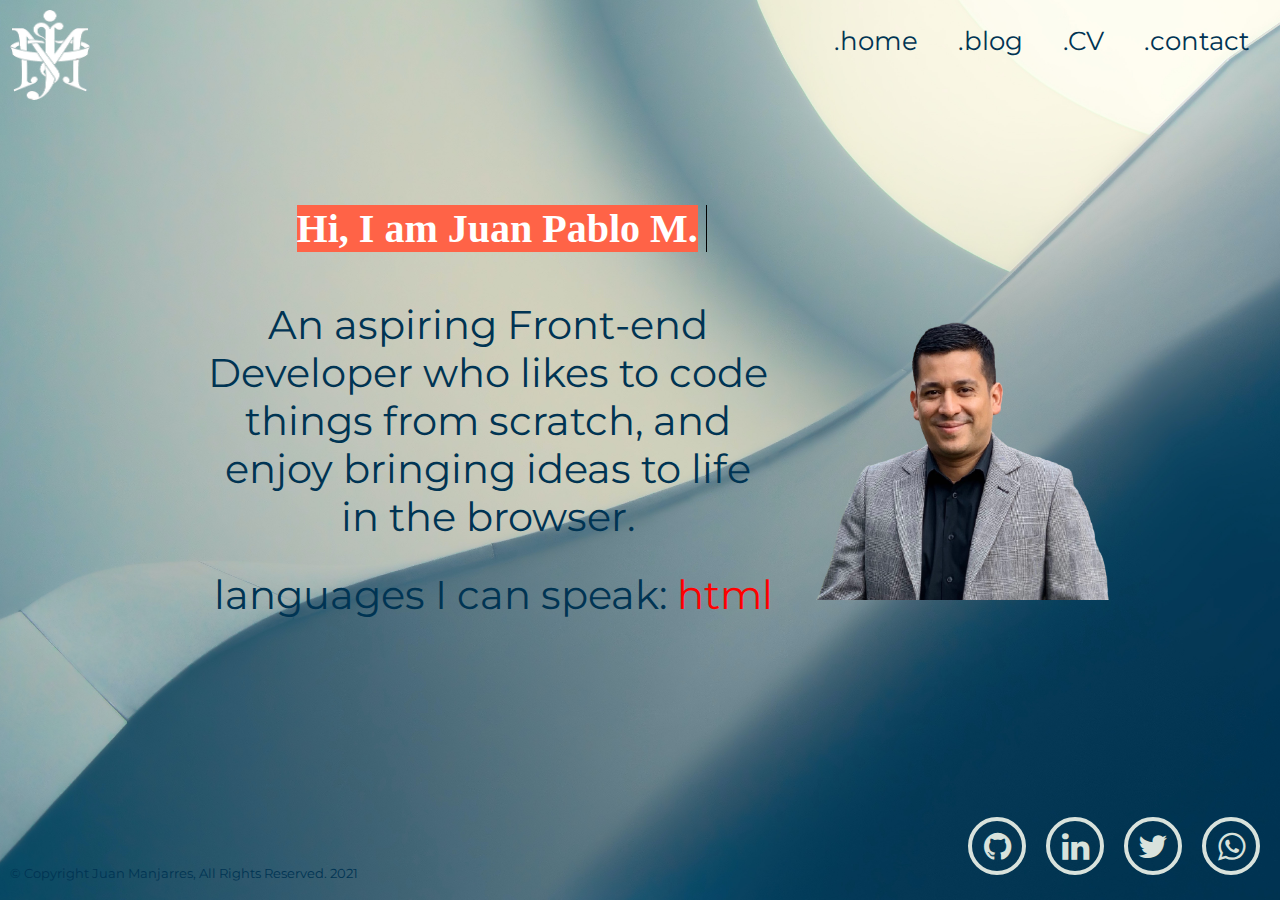
<file: index.html>
<!DOCTYPE html>
<html lang="en">

<head>
    <meta name="viewport" content="width=device-width initial-scale=1.0">
    <title>Juan M. Portfolio</title>
    <link rel="stylesheet" href="/src/styles.css" />
    <link rel="stylesheet" href="/src/social.css" />
    <link rel="stylesheet" href="/src/menu.css" />
    <link rel="stylesheet" href="/src/cv.css" />
    <link rel="stylesheet" href="//maxcdn.bootstrapcdn.com/font-awesome/4.3.0/css/font-awesome.min.css">
    <link href='https://fonts.googleapis.com/css?family=Lato:100,300,400,700,900' rel='stylesheet' type='text/css'>
    <link rel="icon" type="image/png" href="/docs/JM2.png">
</head>

<body>

    <header>
        <div>
            <img class="logo" src="/docs/JM2.png" alt="logo">
        </div>
        <div>
            <nav class="menu">
                <ul>
                    <li><a class="ex1" href="/index.html">.home</a></li>
                    <li><a class="ex1" href="/src/blog.html">.blog</a></li>
                    <li><a class="ex1" href="/src/cv.html">.CV</a></li>
                    <li><a class="ex1" href="/src/contact.html">.contact</a></li>
                </ul>
            </nav>
        </div>
    </header>
    <main>

        <div class="container">

            <div class="name">
                <h1>Hi, I am Juan Pablo M. <span>&#160;</span></h1>
            </div>

            <div id="text">
                <p class="commonP"><img src="/docs/JPM.png" alt="aboutme" />
                    An aspiring Front-end Developer who likes to code things from scratch, and enjoy bringing ideas to
                    life in the browser. </p>
                <div class="contenedor">
                    <p>languages I can speak:</p>
                    <ul>
                        <li>html</li>
                        <li>css</li>
                        <li>Sass</li>
                    </ul>
                </div>
            </div>
        </div>
    </main>







    <footer>
        <div class="social-media">
            <ul>
                <li class="github"><a href="https://github.com/jpmanjarres"><i class="fa fa-github fa-2x"></i></a></li>
                <li class="linkedin"><a href="https://www.linkedin.com/in/juan-pablo-manjarres-5374441b7/"><i
                            class="fa fa-linkedin fa-2x" aria-hidden="true"></i></a></li>
                <li class="twitter"><a href="https://twitter.com/JPManjarresRey"><i class="fa fa-twitter fa-2x"
                            aria-hidden="true"></i></a></li>
                <li class="whatsapp"><a href="https://wa.me/+61430810534"><i class="fa fa-whatsapp fa-2x"
                            aria-hidden="true"></i></a></li>
            </ul>
        </div>

        <div class="Copyright">
            <p>&copy; Copyright Juan Manjarres, All Rights Reserved. 2021</p>
        </div>


    </footer>
</body>

</html>
</file>
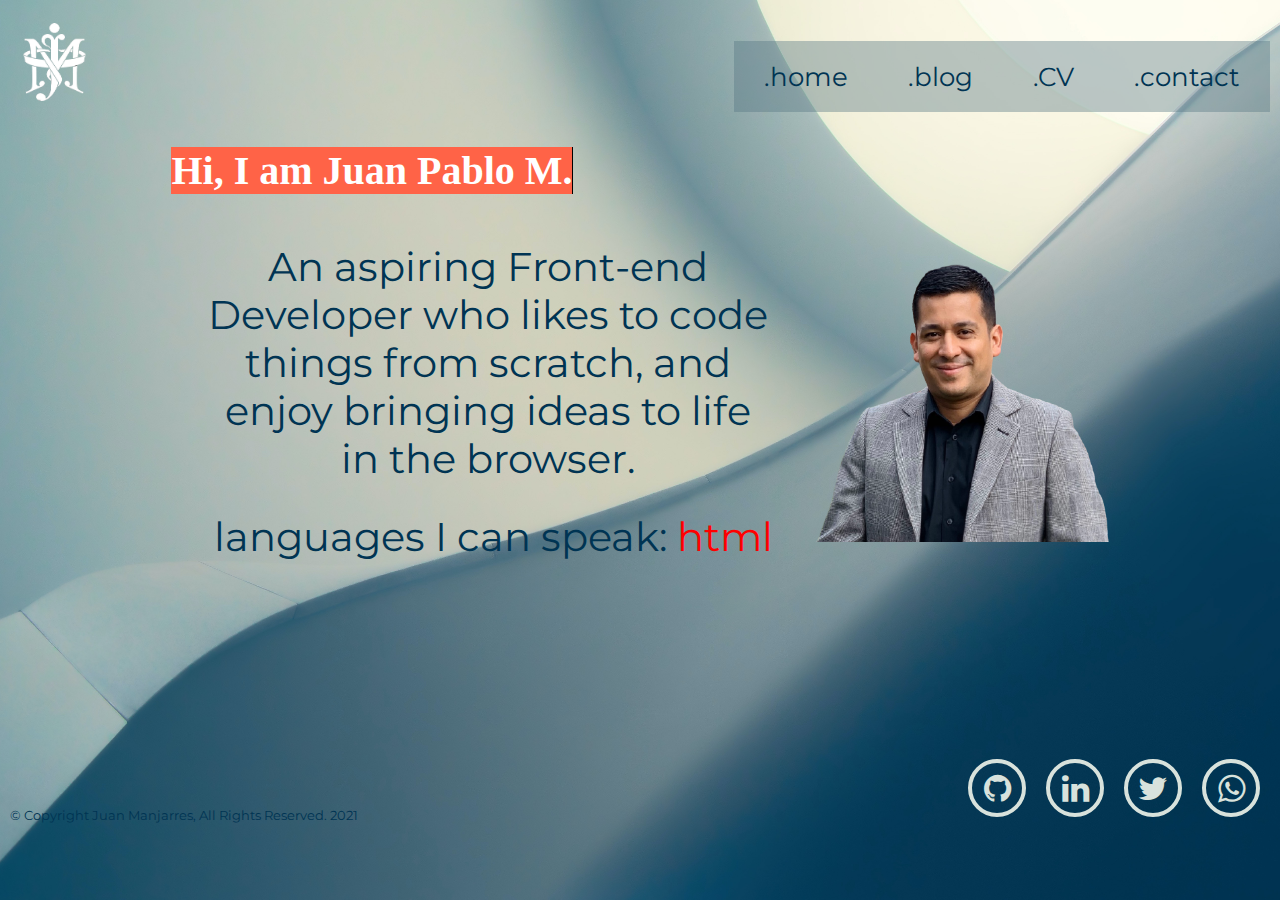
<file: src/index.html>
<!DOCTYPE html>
<html lang="en">

<head>
    <meta name="viewport" content="width=device-width initial-scale=1.0">
    <title>Juan M. Portfolio</title>
    <link rel="stylesheet" href="./css/styles.css" />
    <link rel="stylesheet" href="./css/social.css" />
    <link rel="stylesheet" href="./css/menu.css" />
    <link rel="stylesheet" href="./css/cv.css" />
    <link rel="stylesheet" href="//maxcdn.bootstrapcdn.com/font-awesome/4.3.0/css/font-awesome.min.css">
    <link href='https://fonts.googleapis.com/css?family=Lato:100,300,400,700,900' rel='stylesheet' type='text/css'>
    <link rel="icon" type="image/png" href="./img/JM2.png">
</head>

<body>

    <header>
        <div>
            <img class="logo" src="./img/JM2.png" alt="logo">
        </div>
        <div>
            <nav class="menu">
                <ul>
                    <li><a class="ex1" href="#">.home</a></li>
                    <li><a class="ex1" href="./html/blog.html">.blog</a></li>
                    <li><a class="ex1" href="./html/cv.html">.CV</a></li>
                    <li><a class="ex1" href="./html/contact.html">.contact</a></li>
                </ul>
            </nav>
        </div>
    </header>
    <main>

        <div class="container">

            <div class="name">
                <h1>Hi, I am Juan Pablo M. <span>&#160;</span></h1>
            </div>

            <div id="text">
                <p class="commonP"><img src="./img/JPM.png" alt="aboutme" />
                    An aspiring Front-end Developer who likes to code things from scratch, and enjoy bringing ideas to
                    life in the browser. </p>
                <div class="contenedor">
                    <p>languages I can speak:</p>
                    <ul>
                        <li>html</li>
                        <li>css</li>
                        <li>Sass</li>
                    </ul>
                </div>
            </div>
        </div>
    </main>


    <footer>
        <div class="social-media">
            <ul>
                <li class="github"><a href="https://github.com/jpmanjarres"><i class="fa fa-github fa-2x"></i></a></li>
                <li class="linkedin"><a href="https://www.linkedin.com/in/juan-pablo-manjarres-5374441b7/"><i
                            class="fa fa-linkedin fa-2x" aria-hidden="true"></i></a></li>
                <li class="twitter"><a href="https://twitter.com/JPManjarresRey"><i class="fa fa-twitter fa-2x"
                            aria-hidden="true"></i></a></li>
                <li class="whatsapp"><a href="https://wa.me/+61430810534"><i class="fa fa-whatsapp fa-2x"
                            aria-hidden="true"></i></a></li>
            </ul>
        </div>

        <div class="Copyright">
            <p>&copy; Copyright Juan Manjarres, All Rights Reserved. 2021</p>
        </div>


    </footer>
</body>

</html>
</file>
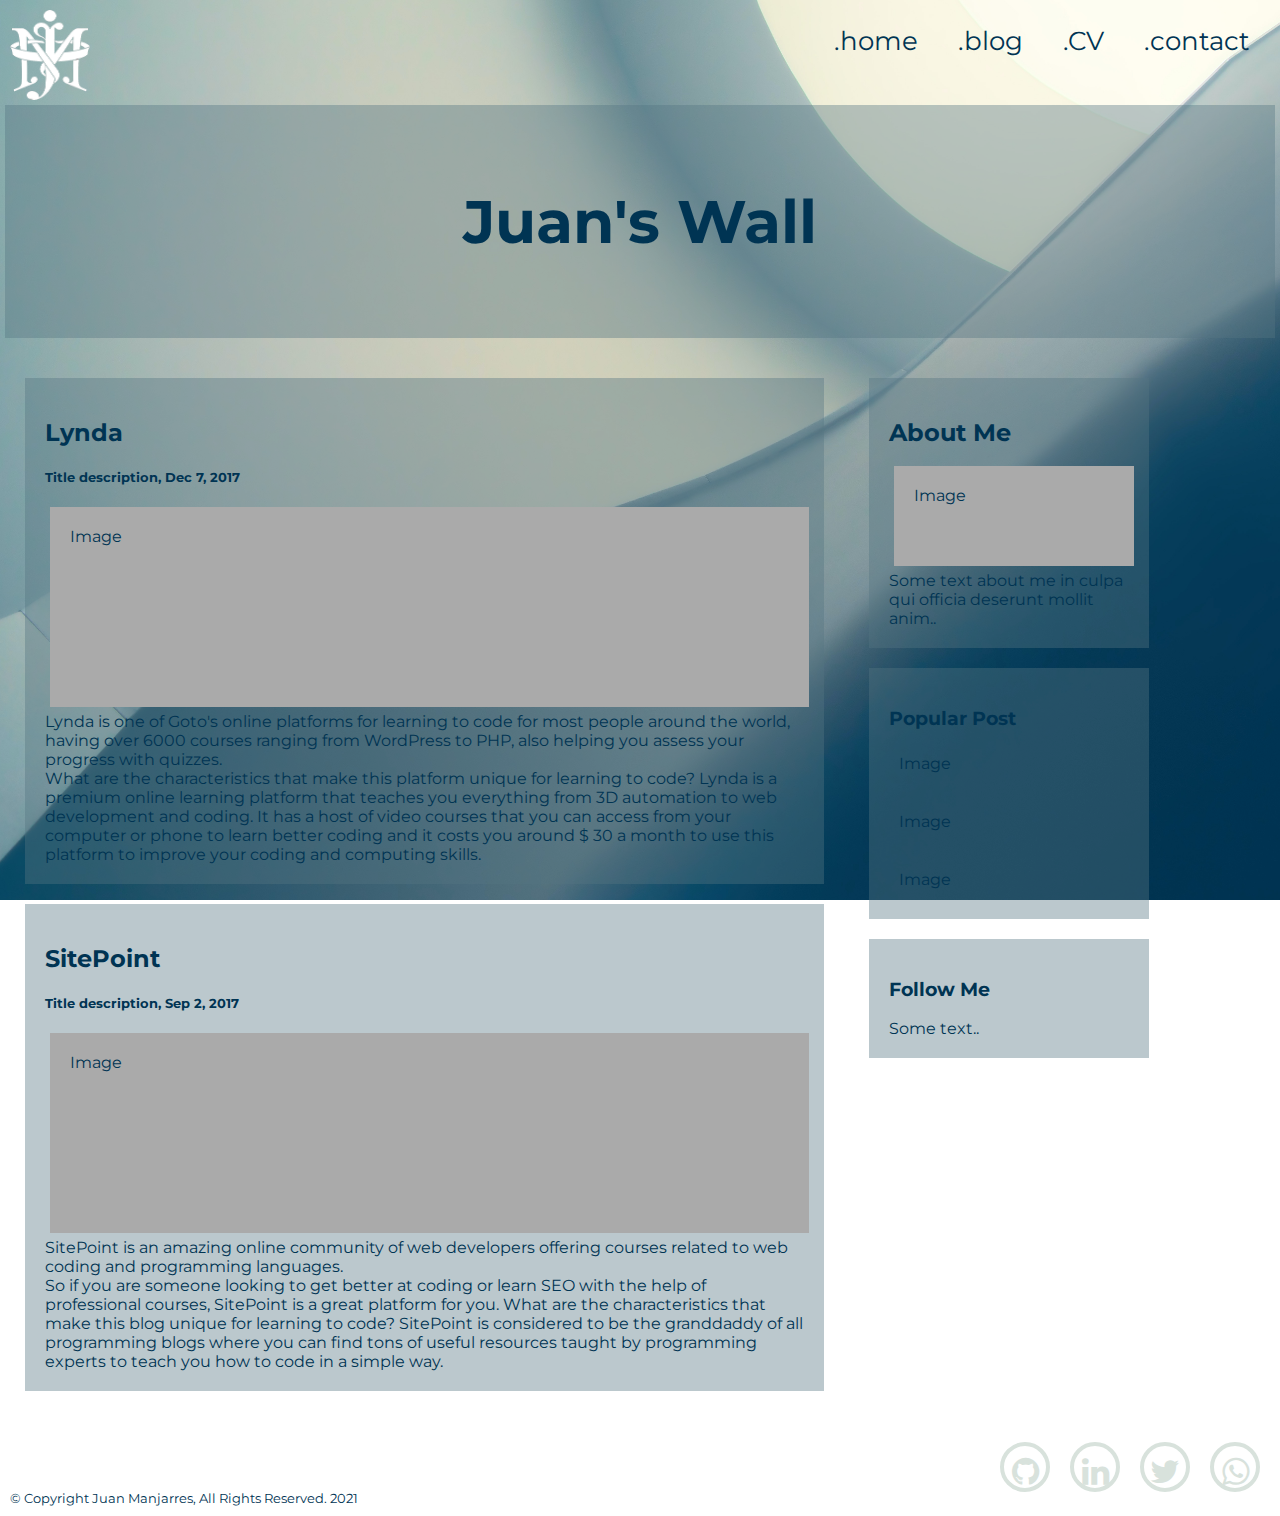
<file: src/blog.html>
<!DOCTYPE html>
<html lang="en">

<head>
    <meta name="viewport" content="width=device-width initial-scale=1.0">
    <title>Juan M. Portfolio</title>
    <link rel="stylesheet" href="/src/blog.css" />
    <link rel="stylesheet" href="/src/styles.css" />
    <link rel="stylesheet" href="/src/social.css" />
    <link rel="stylesheet" href="/src/menu.css" />
    <!-- <link rel="stylesheet" href="/src/cv.css" /> -->
    <link rel="stylesheet" href="//maxcdn.bootstrapcdn.com/font-awesome/4.3.0/css/font-awesome.min.css">
    <link href='https://fonts.googleapis.com/css?family=Lato:100,300,400,700,900' rel='stylesheet' type='text/css'>
    <link rel="icon" type="image/png" href="/docs/JM2.png">
</head>

<body>

    <header>
        <div>
            <img class="logo" src="/docs/JM2.png" alt="logo">
        </div>
        <div>
            <nav class="menu">
                <ul>
                    <li><a class="ex1" href="/index.html">.home</a></li>
                    <li><a class="ex1" href="/src/blog.html">.blog</a></li>
                    <li><a class="ex1" href="/src/cv.html">.CV</a></li>
                    <li><a class="ex1" href="/src/contact.html">.contact</a></li>
                </ul>
            </nav>
        </div>
    </header>

    <div class="header1">
        <h2>Juan's Wall</h2>
    </div>

    <div class="row">
        <div class="leftcolumn">
            <div class="card">
                <h2>Lynda</h2>
                <h5>Title description, Dec 7, 2017</h5>
                <div class="img" style="height:200px;">Image</div>
                <p>Lynda is one of Goto's online platforms for learning to code for most people around the world, having over 6000 courses ranging from WordPress to PHP, also helping you assess your progress with quizzes.</p>
                <p>What are the characteristics that make this platform unique for learning to code?

                    Lynda is a premium online learning platform that teaches you everything from 3D automation to web development and coding. It has a host of video courses that you can access from your computer or phone to learn better coding and it costs you around $ 30 a month to use this platform to improve your coding and computing skills.</p>
            </div>
            <div class="card">
                <h2>SitePoint</h2>
                <h5>Title description, Sep 2, 2017</h5>
                <div class="img" style="height:200px;">Image</div>
                <p>SitePoint is an amazing online community of web developers offering courses related to web coding and programming languages.</p>
                <p>So if you are someone looking to get better at coding or learn SEO with the help of professional courses, SitePoint is a great platform for you.

                    What are the characteristics that make this blog unique for learning to code?
                    
                    SitePoint is considered to be the granddaddy of all programming blogs where you can find tons of useful resources taught by programming experts to teach you how to code in a simple way.</p>
            </div>
        </div>
        <div class="rightcolumn">
            <div class="card">
                <h2>About Me</h2>
                <div class="img" style="height:100px;">Image</div>
                <p>Some text about me in culpa qui officia deserunt mollit anim..</p>
            </div>
            <div class="card">
                <h3>Popular Post</h3>
                <div class="fakeimg">Image</div><br>
                <div class="fakeimg">Image</div><br>
                <div class="fakeimg">Image</div>
            </div>
            <div class="card">
                <h3>Follow Me</h3>
                <p>Some text..</p>
            </div>
        </div>
    </div>


    <footer>
        <div class="social-media">
            <ul>
                <li class="github"><a href="https://github.com/jpmanjarres"><i class="fa fa-github fa-2x"></i></a></li>
                <li class="linkedin"><a href="https://www.linkedin.com/in/juan-pablo-manjarres-5374441b7/"><i
                            class="fa fa-linkedin fa-2x" aria-hidden="true"></i></a></li>
                <li class="twitter"><a href="https://twitter.com/JPManjarresRey"><i class="fa fa-twitter fa-2x"
                            aria-hidden="true"></i></a></li>
                <li class="whatsapp"><a href="https://wa.me/+61430810534"><i class="fa fa-whatsapp fa-2x"
                            aria-hidden="true"></i></a></li>
            </ul>
        </div>

        <div class="Copyright">
            <p>&copy; Copyright Juan Manjarres, All Rights Reserved. 2021</p>
        </div>


    </footer>
</body>

</html>
</file>
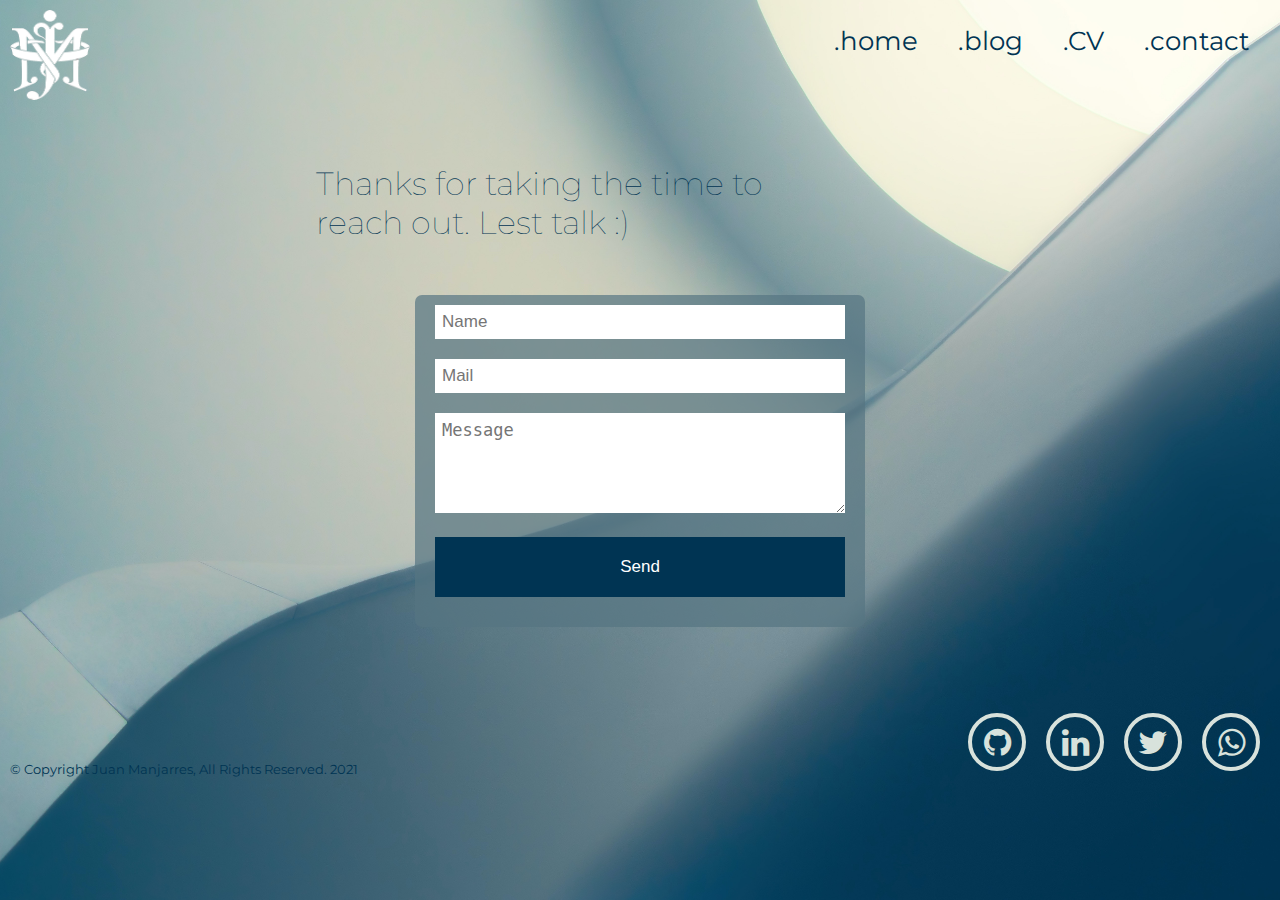
<file: src/contact.html>
<!DOCTYPE html>
<html lang="en">

<head>
    <meta name="viewport" content="width=device-width initial-scale=1.0">
    <title>Juan M. Portfolio</title>
    <link rel="stylesheet" href="/src/styles.css" />
    <link rel="stylesheet" href="/src/social.css" />
    <link rel="stylesheet" href="/src/menu.css" />
    <!-- <link rel="stylesheet" href="/src/cv.css" /> -->
    <link rel="stylesheet" href="/src/contact.css" />
    <link rel="stylesheet" href="//maxcdn.bootstrapcdn.com/font-awesome/4.3.0/css/font-awesome.min.css">
    <link href='https://fonts.googleapis.com/css?family=Lato:100,300,400,700,900' rel='stylesheet' type='text/css'>
    <link rel="icon" type="image/png" href="/docs/JM2.png">
</head>

<body>

    <header>
        <div>
            <img class="logo" src="/docs/JM2.png" alt="logo">
        </div>
        <div>
            <nav class="menu">
                <ul>
                    <li><a class="ex1" href="/index.html">.home</a></li>
                    <li><a class="ex1" href="/src/blog.html">.blog</a></li>
                    <li><a class="ex1" href="/src/cv.html">.CV</a></li>
                    <li><a class="ex1" href="/src/contact.html">.contact</a></li>
                </ul>
            </nav>
        </div>
    </header>
    <main>
        <h4>Thanks for taking the time to reach out. Lest talk :)</h4>
        <div>
            <form action="enviar.php" method="post">

                <input type="text" name="Name" placeholder="Name" required>
                <input type="text" name="Mail" placeholder="Mail" required>
                <textarea name="Message" placeholder="Message" required></textarea>

                <input type="submit" value="Send" id="bottom">
            </form>
        </div>
    </main>

    <footer>
        <div class="social-media">
            <ul>
                <li class="github"><a href="https://github.com/jpmanjarres"><i class="fa fa-github fa-2x"></i></a></li>
                <li class="linkedin"><a href="https://www.linkedin.com/in/juan-pablo-manjarres-5374441b7/"><i
                            class="fa fa-linkedin fa-2x" aria-hidden="true"></i></a></li>
                <li class="twitter"><a href="https://twitter.com/JPManjarresRey"><i class="fa fa-twitter fa-2x"
                            aria-hidden="true"></i></a></li>
                <li class="whatsapp"><a href="https://wa.me/+61430810534"><i class="fa fa-whatsapp fa-2x"
                            aria-hidden="true"></i></a></li>
            </ul>
        </div>

        <div class="Copyright">
            <p>&copy; Copyright Juan Manjarres, All Rights Reserved. 2021</p>
        </div>


    </footer>
</body>

</html>
</file>
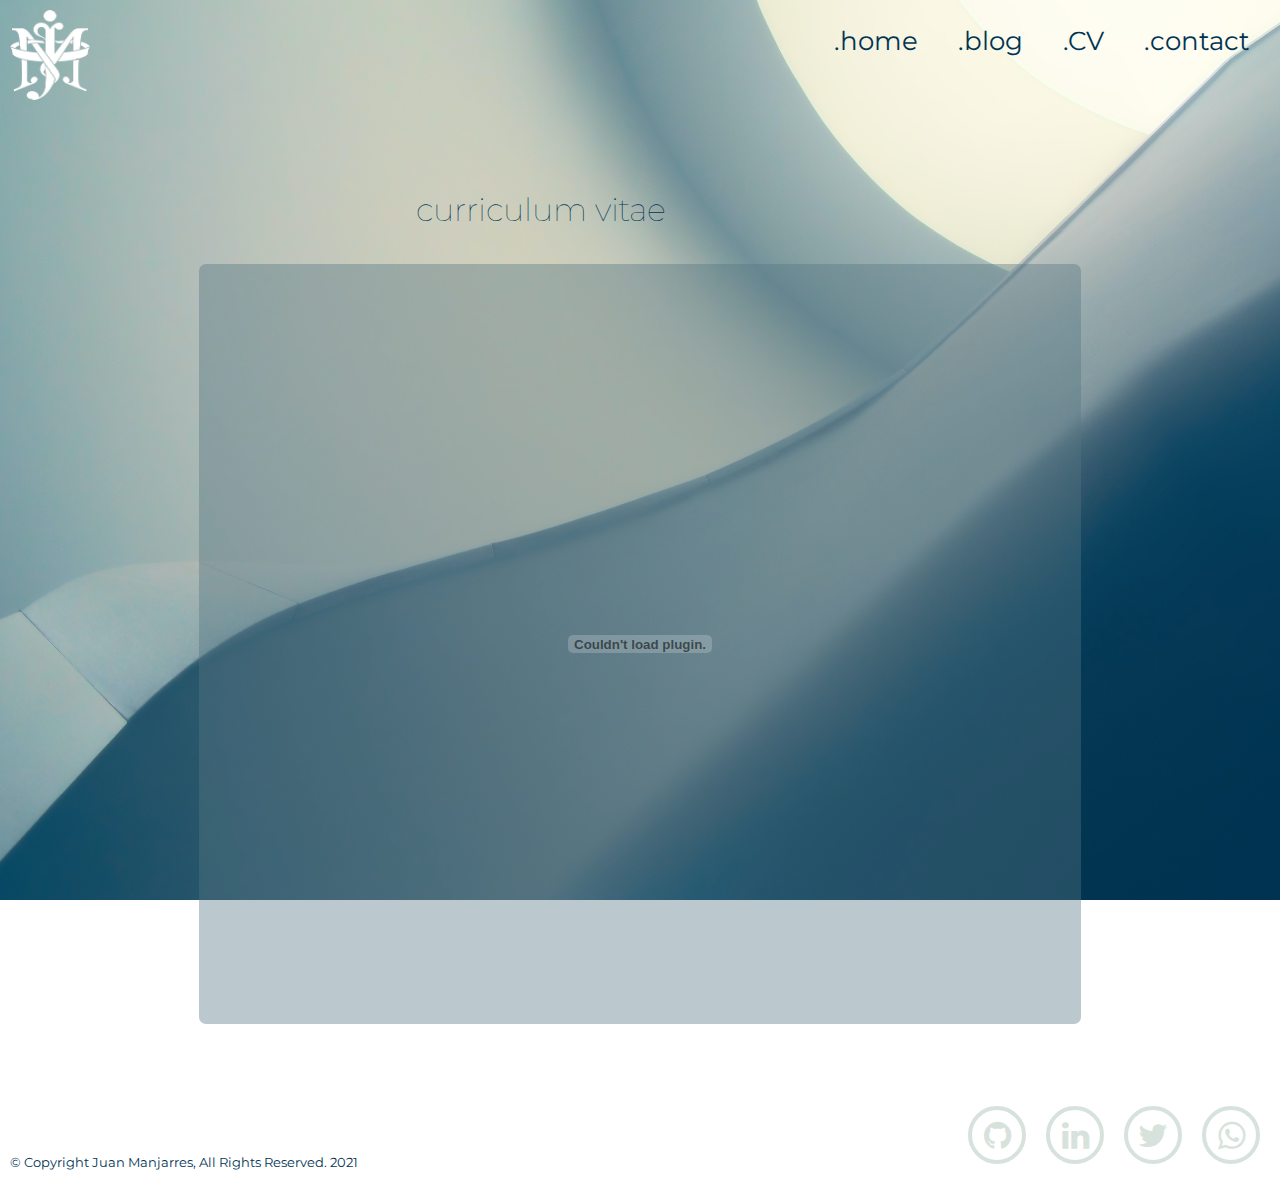
<file: src/cv.html>
<!DOCTYPE html>
<html lang="en">

<head>
    <meta name="viewport" content="width=device-width initial-scale=1.0">
    <title>Juan M. Portfolio</title>
    <link rel="stylesheet" href="/src/styles.css" />
    <link rel="stylesheet" href="/src/social.css" />
    <link rel="stylesheet" href="/src/menu.css" />
    <link rel="stylesheet" href="/src/cv.css" />
    <link rel="stylesheet" href="/src/contact.css" />
    <link rel="stylesheet" href="//maxcdn.bootstrapcdn.com/font-awesome/4.3.0/css/font-awesome.min.css">
    <link href='https://fonts.googleapis.com/css?family=Lato:100,300,400,700,900' rel='stylesheet' type='text/css'>
    <link rel="icon" type="image/png" href="/docs/JM2.png">
</head>

<body>

    <header>
        <div>
            <img class="logo" src="/docs/JM2.png" alt="logo">
        </div>
        <div>
            <nav class="menu">
                <ul>
                    <li><a class="ex1" href="/index.html">.home</a></li>
                    <li><a class="ex1" href="/src/blog.html">.blog</a></li>
                    <li><a class="ex1" href="/src/cv.html">.CV</a></li>
                    <li><a class="ex1" href="/src/contact.html">.contact</a></li>
                </ul>
            </nav>
        </div>
    </header>

    <section id="cv">
        <h4>curriculum vitae</h4>
        <div class="containerpdf">
            <embed src="/docs/JM_CV.pdf" type="application/pdf">

        </div>
    </section>

    <footer>
        <div class="social-media">
            <ul>
                <li class="github"><a href="https://github.com/jpmanjarres"><i class="fa fa-github fa-2x"></i></a></li>
                <li class="linkedin"><a href="https://www.linkedin.com/in/juan-pablo-manjarres-5374441b7/"><i
                            class="fa fa-linkedin fa-2x" aria-hidden="true"></i></a></li>
                <li class="twitter"><a href="https://twitter.com/JPManjarresRey"><i class="fa fa-twitter fa-2x"
                            aria-hidden="true"></i></a></li>
                <li class="whatsapp"><a href="https://wa.me/+61430810534"><i class="fa fa-whatsapp fa-2x"
                            aria-hidden="true"></i></a></li>
            </ul>
        </div>

        <div class="Copyright">
            <p>&copy; Copyright Juan Manjarres, All Rights Reserved. 2021</p>
        </div>


    </footer>
</body>

</html>
</file>
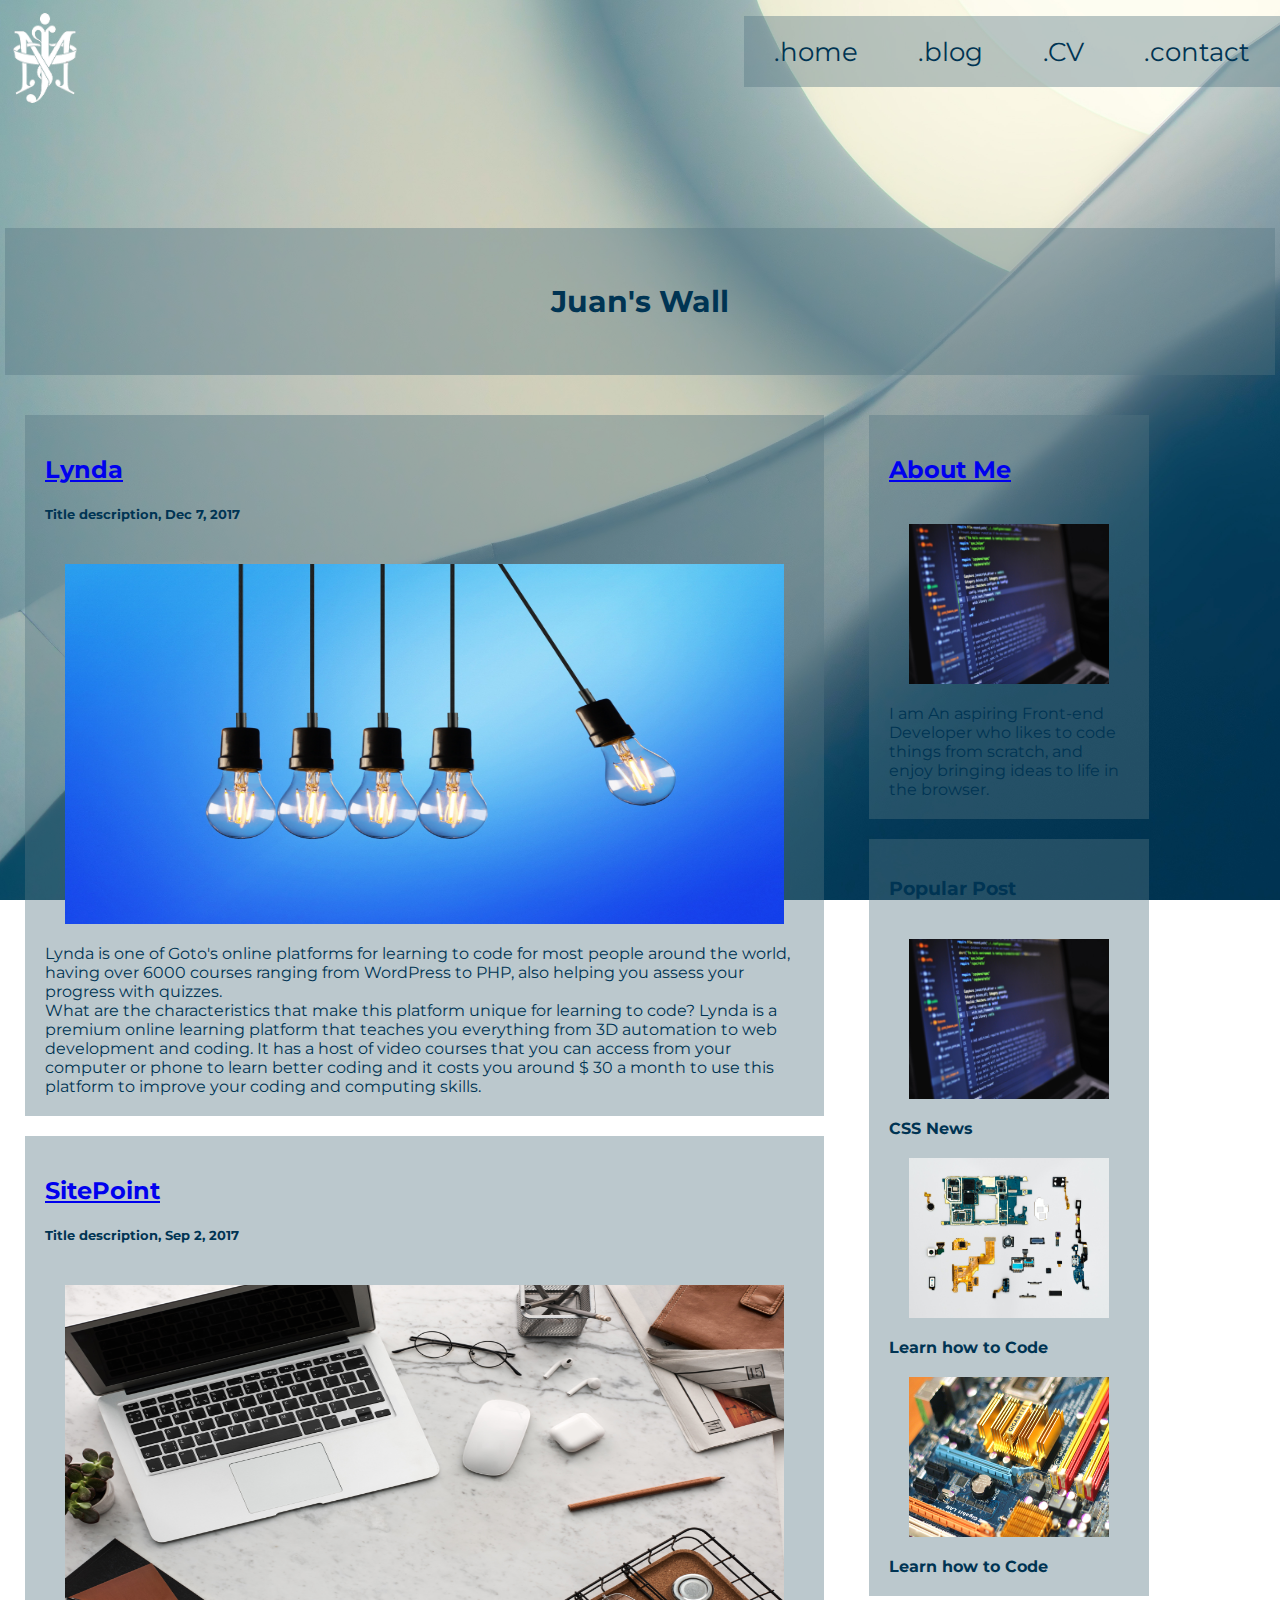
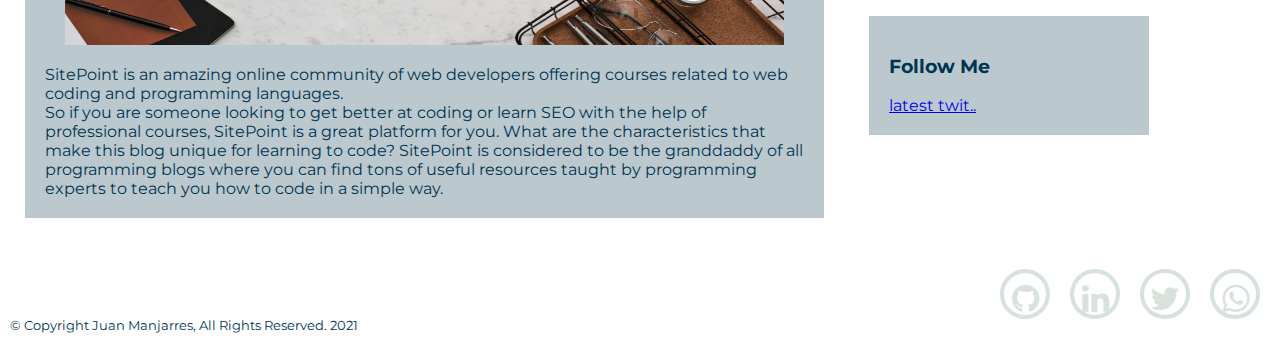
<file: src/html/blog.html>
<!DOCTYPE html>
<html lang="en">

<head>
    <meta name="viewport" content="width=device-width initial-scale=1.0">
    <title>Juan M. Portfolio</title>
    <link rel="stylesheet" href="../css/styles.css" />
    <link rel="stylesheet" href="../css/social.css" />
    <link rel="stylesheet" href="../css/menu.css" />
    <link rel="stylesheet" href="../css/blog.css" />
    <link rel="stylesheet" href="//maxcdn.bootstrapcdn.com/font-awesome/4.3.0/css/font-awesome.min.css">
    <link href='https://fonts.googleapis.com/css?family=Lato:100,300,400,700,900' rel='stylesheet' type='text/css'>
    <link rel="icon" type="image/png" href="../img/JM2.png">
</head>

<body>

    <header>
        <img class="logo" src="../img/JM2.png" alt="logo">
        <input class="menu-btn" type="checkbox" id="menu-btn">
        <label class="menu-icon" for="menu-btn"> <span class="nav-icon"></span></label>
        <ul class="menu">
            <li><a class="ex1" href="../index.html">.home</a></li>
            <li><a class="ex1" href="blog.html">.blog</a></li>
            <li><a class="ex1" href="cv.html">.CV</a></li>
            <li><a class="ex1" href="contact.html">.contact</a></li>
        </ul>
    </header>

    <div class="header1">
        <h2>Juan's Wall</h2>
    </div>

    <div class="row">
        <div class="leftcolumn">
            <div class="card">
                <a href="https://www.linkedin.com/learning/browse/business>">
                    <h2>Lynda</h2>
                </a>
                <h5>Title description, Dec 7, 2017</h5>

                <img class="img" src="../img/bolds.jpg" style="height:400px" alt="img">
                <p>Lynda is one of Goto's online platforms for learning to code for most people around the world, having
                    over 6000 courses ranging from WordPress to PHP, also helping you assess your progress with quizzes.
                </p>
                <p>What are the characteristics that make this platform unique for learning to code?

                    Lynda is a premium online learning platform that teaches you everything from 3D automation to web
                    development and coding. It has a host of video courses that you can access from your computer or
                    phone to learn better coding and it costs you around $ 30 a month to use this platform to improve
                    your coding and computing skills.</p>
            </div>
            <div class="card">
                <a href="https://www.sitepoint.com/blog/">
                    <h2>SitePoint</h2>
                </a>
                <h5>Title description, Sep 2, 2017</h5>
                <img class="img" src="../img/desk.jpg" style="height:400px" alt="img">
                <p>SitePoint is an amazing online community of web developers offering courses related to web coding and
                    programming languages.</p>
                <p>So if you are someone looking to get better at coding or learn SEO with the help of professional
                    courses, SitePoint is a great platform for you.

                    What are the characteristics that make this blog unique for learning to code?

                    SitePoint is considered to be the granddaddy of all programming blogs where you can find tons of
                    useful resources taught by programming experts to teach you how to code in a simple way.</p>
            </div>
        </div>
        <div class="rightcolumn">
            <div class="card">
                <a href="../index.html">
                    <h2>About Me</h2>
                </a>
                <img class="img" src="../img/code.jpg" style="height:200px" alt="Img">
                <p>I am An aspiring Front-end Developer who likes to code things from scratch, and enjoy bringing ideas
                    to
                    life in the browser. </p>
            </div>
            <div class="card">
                <h3>Popular Post</h3>
                <a href="http://surl.li/aregb"> <img class="img" src="../img/code.jpg" style="height:200px"
                        alt="Img"></a><b>CSS News</b><br>
                <a href="http://www.coderacademy.edu.au/"><img class="img" src="../img/parts.jpg"
                        style="height: 200px;"></a><b>Learn how to Code</b><br>
                <a href="https://www.w3schools.com/"><img class="img" src="../img/board.jpg"
                        style="height: 200px;"></a><b>Learn how to Code</b>
            </div>
            <div class="card">
                <h3>Follow Me</h3>
               <a href="https://twitter.com/@jpmanjarresrey"> <p>latest twit..</p> </a>
            </div>
        </div>
    </div>


    <footer>
        <div class="social-media">
            <ul>
                <li class="github"><a href="https://github.com/jpmanjarres"><i class="fa fa-github fa-2x"></i></a></li>
                <li class="linkedin"><a href="https://www.linkedin.com/in/juan-pablo-manjarres-5374441b7/"><i
                            class="fa fa-linkedin fa-2x" aria-hidden="true"></i></a></li>
                <li class="twitter"><a href="https://twitter.com/JPManjarresRey"><i class="fa fa-twitter fa-2x"
                            aria-hidden="true"></i></a></li>
                <li class="whatsapp"><a href="https://wa.me/+61430810534"><i class="fa fa-whatsapp fa-2x"
                            aria-hidden="true"></i></a></li>
            </ul>
        </div>

        <div class="Copyright">
            <p>&copy; Copyright Juan Manjarres, All Rights Reserved. 2021</p>
        </div>


    </footer>
</body>

</html>
</file>
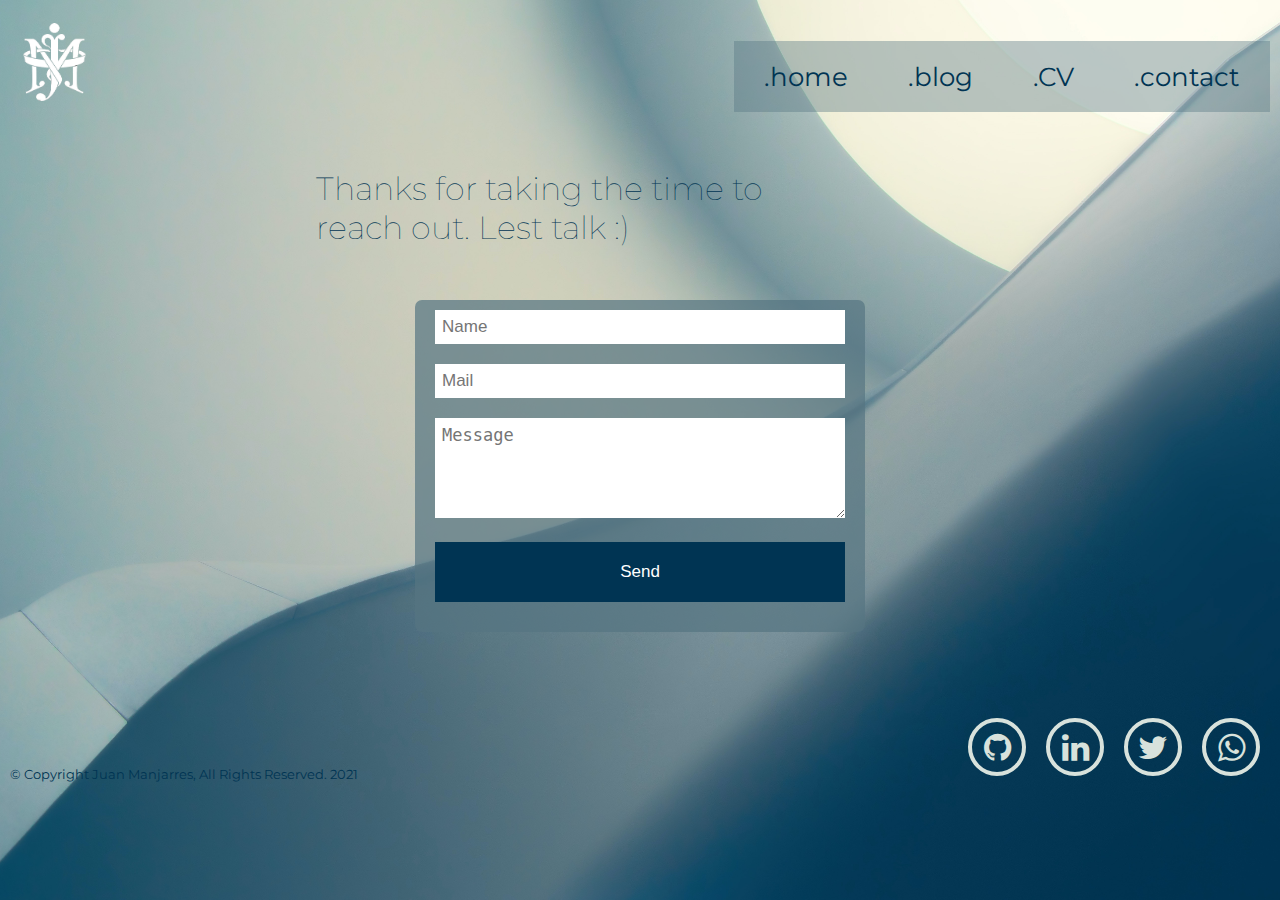
<file: src/html/contact.html>
<!DOCTYPE html>
<html lang="en">

<head>
    <meta name="viewport" content="width=device-width initial-scale=1.0">
    <title>Juan M. Portfolio</title>
    <link rel="stylesheet" href="../css/styles.css" />
    <link rel="stylesheet" href="../css/social.css" />
    <link rel="stylesheet" href="../css/menu.css" />
    <link rel="stylesheet" href="../css/contact.css" />
    <link rel="stylesheet" href="//maxcdn.bootstrapcdn.com/font-awesome/4.3.0/css/font-awesome.min.css">
    <link href='https://fonts.googleapis.com/css?family=Lato:100,300,400,700,900' rel='stylesheet' type='text/css'>
    <link rel="icon" type="image/png" href="../img/JM2.png">
</head>

<body>

    <header>
        <div>
            <img class="logo" src="../img/JM2.png" alt="logo">
        </div>
        <div>
            <nav class="menu">
                <ul>
                    <li><a class="ex1" href="../index.html">.home</a></li>
                    <li><a class="ex1" href="blog.html">.blog</a></li>
                    <li><a class="ex1" href="cv.html">.CV</a></li>
                    <li><a class="ex1" href="contact.html">.contact</a></li>
                </ul>
            </nav>
        </div>
    </header>
    <main>
        <h4>Thanks for taking the time to reach out. Lest talk :)</h4>
        <div>
            <form action="../css/enviar.php" method="post">

                <input type="text" name="Name" placeholder="Name" required>
                <input type="text" name="Mail" placeholder="Mail" required>
                <textarea name="Message" placeholder="Message" required></textarea>

                <input type="submit" value="Send" id="bottom">
            </form>
        </div>
    </main>

    <footer>
        <div class="social-media">
            <ul>
                <li class="github"><a href="https://github.com/jpmanjarres"><i class="fa fa-github fa-2x"></i></a></li>
                <li class="linkedin"><a href="https://www.linkedin.com/in/juan-pablo-manjarres-5374441b7/"><i
                            class="fa fa-linkedin fa-2x" aria-hidden="true"></i></a></li>
                <li class="twitter"><a href="https://twitter.com/JPManjarresRey"><i class="fa fa-twitter fa-2x"
                            aria-hidden="true"></i></a></li>
                <li class="whatsapp"><a href="https://wa.me/+61430810534"><i class="fa fa-whatsapp fa-2x"
                            aria-hidden="true"></i></a></li>
            </ul>
        </div>

        <div class="Copyright">
            <p>&copy; Copyright Juan Manjarres, All Rights Reserved. 2021</p>
        </div>


    </footer>
</body>

</html>
</file>
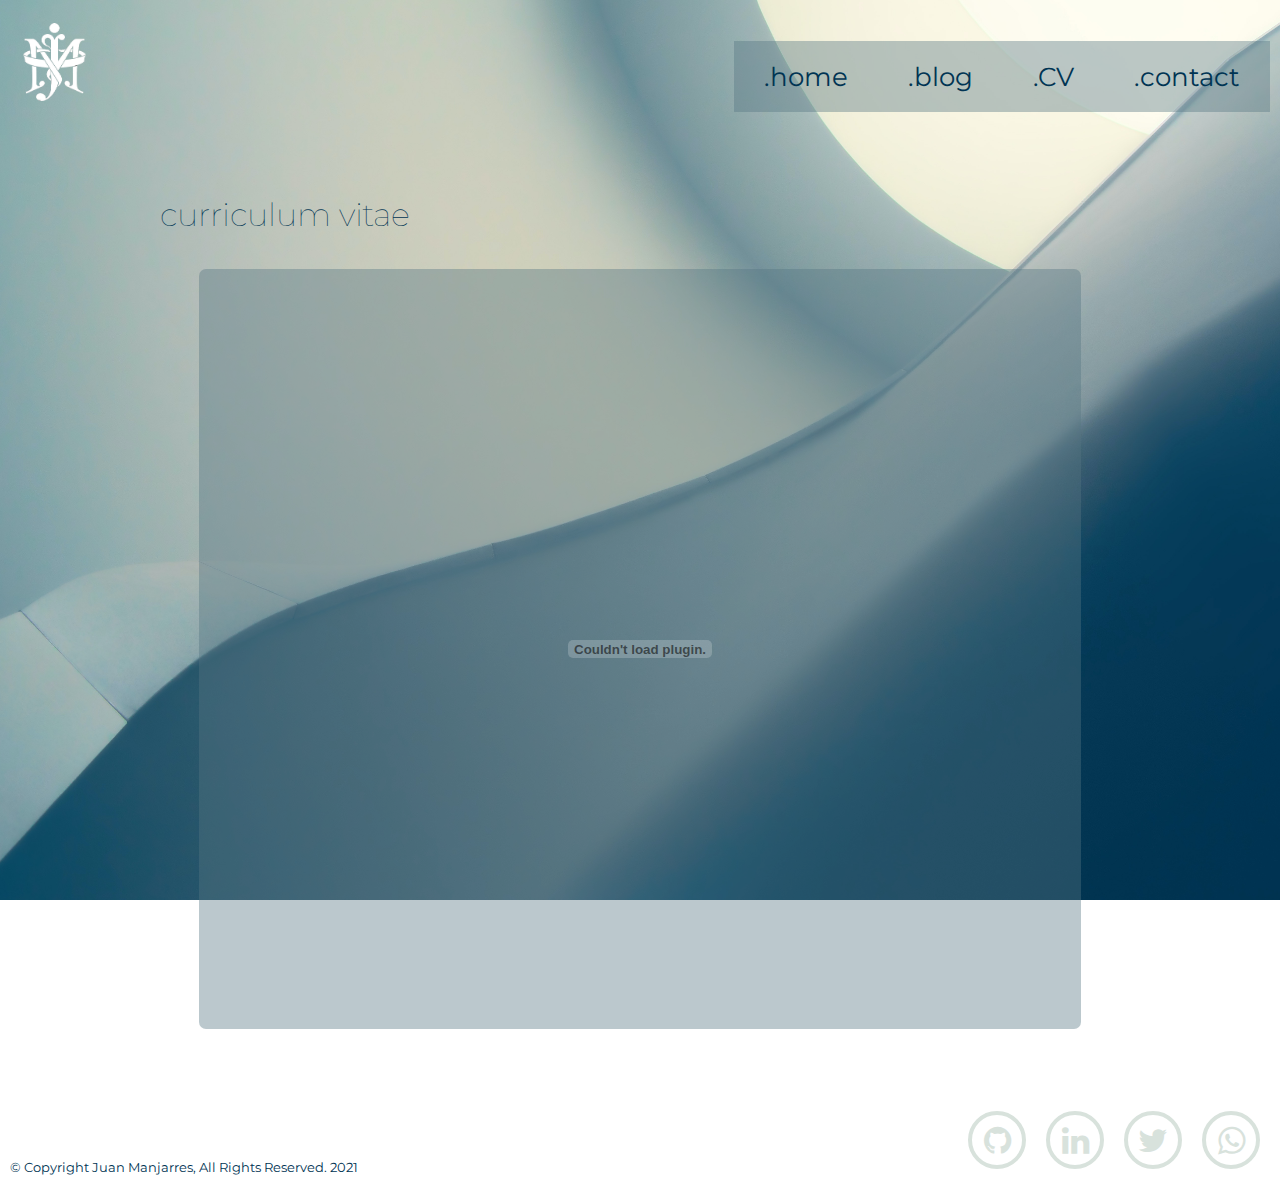
<file: src/html/cv.html>
<!DOCTYPE html>
<html lang="en">

<head>
    <meta name="viewport" content="width=device-width initial-scale=1.0">
    <title>Juan M. Portfolio</title>
    <link rel="stylesheet" href="../css/styles.css" />
    <link rel="stylesheet" href="../css/social.css" />
    <link rel="stylesheet" href="../css/menu.css" />
    <link rel="stylesheet" href="../css/cv.css" />
    <link rel="stylesheet" href="//maxcdn.bootstrapcdn.com/font-awesome/4.3.0/css/font-awesome.min.css">
    <link href='https://fonts.googleapis.com/css?family=Lato:100,300,400,700,900' rel='stylesheet' type='text/css'>
    <link rel="icon" type="image/png" href="../img/JM2.png">
</head>

<body>

    <header>
        <div>
            <img class="logo" src="../img/JM2.png" alt="logo">
        </div>
        <div>
            <nav class="menu">
                <ul>
                    <li><a class="ex1" href="./index.html">.home</a></li>
                    <li><a class="ex1" href="blog.html">.blog</a></li>
                    <li><a class="ex1" href="cv.html">.CV</a></li>
                    <li><a class="ex1" href="contact.html">.contact</a></li>
                </ul>
            </nav>
        </div>
    </header>

    <section id="cv">
        <h4>curriculum vitae</h4>
        <div class="containerpdf">
            <embed src="../JM_CV.pdf" type="application/pdf">

        </div>
    </section>

    <footer>
        <div class="social-media">
            <ul>
                <li class="github"><a href="https://github.com/jpmanjarres"><i class="fa fa-github fa-2x"></i></a></li>
                <li class="linkedin"><a href="https://www.linkedin.com/in/juan-pablo-manjarres-5374441b7/"><i
                            class="fa fa-linkedin fa-2x" aria-hidden="true"></i></a></li>
                <li class="twitter"><a href="https://twitter.com/JPManjarresRey"><i class="fa fa-twitter fa-2x"
                            aria-hidden="true"></i></a></li>
                <li class="whatsapp"><a href="https://wa.me/+61430810534"><i class="fa fa-whatsapp fa-2x"
                            aria-hidden="true"></i></a></li>
            </ul>
        </div>

        <div class="Copyright">
            <p>&copy; Copyright Juan Manjarres, All Rights Reserved. 2021</p>
        </div>


    </footer>
</body>

</html>
</file>
<file: src/styles.css>
@import url('https://fonts.googleapis.com/css2?family=Montserrat:wght@100;400;700&display=swap');


div {
  margin: 5px;
  padding: 5px;
  /* border: solid black 1px; */
}

body {
    margin:0;
    padding:0;
    height:100%;
    background-repeat: no-repeat;
    background-size: cover;
    background-position: center;
    background-attachment: fixed; 
    background-image: url('/docs/Background.jpg');
}

header {
  width: 100%;
  height: 100px;
  display: flex;
  justify-content: space-between;
  color: #003453;
  font-family: 'Montserrat', sans-serif;
  /* border: 10px solid red; */

}

.logo {
  width: 80px;
  height: 90px;
 margin-left: 50%;
  display: flex;
  align-items: center;
  justify-content: start;
  animation: rotation 10s infinite linear;
  filter: invert(100%);    
}

.name {
  margin-left: 22%;
  margin-top: 5%;
  position: relative;
  display: flex;
  justify-content: center;
  width: 410px;
  height: 20%;
  /* border: 1px solid red; */
}


#text {
  /* margin-left: auto; */
  margin-top: 1%;
  margin-left: 15%;
  width: 75%;
  display: flex;
  color:  #003453;
  line-height: 3rem;
  font-size: 40px;
  font-family: 'Montserrat', sans-serif;
  /* border: solid black 1px; */
  text-align: center;
  background-color:none;
}

img{ 
  margin: auto;
  float: right;
  width: 40%;
   /* border: solid black 1px; */

}
.commonP {
	width: 100%; 
  height: 470px; 
  margin: auto;
}






h1 { 
	background: tomato;
	color: #fff;
	font-size: 2.5em;
}

h1 span {
    position:absolute;
    right:0;
    width:0;
    background: tomato;
    border-left: 1px solid #000;
    animation: type 5s steps(23) alternate;
}


/* **Animation** */


@keyframes type {
    from { width: 100% }
    to { width:0 }
}

@keyframes rotation {
    from {
      transform: rotatey(0deg);
    }
    to {
      transform: rotatey(360deg);
    }
    }

 /* **footer */

footer {
  width: 100%;
  height: 100px;
  display: flex;
  justify-content: space-between;
  flex-direction: row-reverse;
}

.social-media {
  display: flex;
  justify-content:center;
}

  .Copyright {
    display: flex;
    flex-direction: column;
    justify-content: flex-end;
    color: #003453;
    font-family: 'Montserrat', sans-serif;
    font-size: 0.8rem;
  }




  .contenedor {
    position: absolute;
    margin-top: 21%;
    font-family: 'Montserrat', sans-serif;
    color:  #003453;
    display: flex;
    width: 600px;
    height:39px;
    font-size: 40px;
    line-height: 40px;
    overflow: hidden;
   }
   
   .contenedor ul {
    font-family: 'Montserrat', sans-serif;
    color: red;
    list-style: none;
    padding-left: 10px;
    animation: change 7s infinite;
    
   }
   
  .contenedor ul, p {
    margin: 0;
   }

@keyframes  change {
 
 0%{ margin-top: 0;}
  20%{ margin-top: 0;}
  
  25% { margin-top: -40PX;}
  50% { margin-top: -40PX;}
  
  55% { margin-top: -80PX;}
  80% { margin-top: -80PX;}
  
  85% { margin-top: -40PX;}
  95% { margin-top: -40PX;}
  
 100% { margin-top: 0;}
 
}

@media screen and (max-width: 800px) {

  footer{
      display: flex;
      flex-direction: column;
      justify-content: center;
      /* padding-top: 10px;
      padding-right: 1%;
      padding-left: 1%; */
  }
 
}
</file>
<file: src/social.css>
/* Style the Un-order list by setting its list-style to none */
  .social-media ul {
    list-style: none;
  }
  
  /* Style the list items inside the UL list, by setting its width, height and line-height 
    and float them to left and set its border and border-radius.
   */
  .social-media ul li {
    width: 50px;
    height: 50px;
    line-height: 50px;
    margin: 0 10px;
    text-align: center;
    cursor: pointer;
    border-radius: 50%;
    border: 4px solid #D8E2DC;
    float: left;
    transition: all 0.5s ease;
  }
  
  /* Style the icons by setting its color and margin-top value to 20px 
  to align it properly */
  .social-media ul li .fa {
    color: #D8E2DC;
    margin-top: 10px;
    transition: all 0.5s ease;
  }
  
  /* Now target the specific li classes for styling and use box-shadow effect to border and text-shadow effect
    to icons for glowing effect and use transition property for smooth transition effect. */
  /*facebook*/
  .social-media ul li:hover.linkedin {
    border: 5px solid white;
    box-shadow: 0 0 15px white;
    transition: all 0.5s ease;
  }
  
  .social-media ul li:hover .fa-linkedin {
    color: #496bb4;
    text-shadow: 0 0 15px #496bb4;
    transition: all 0.5s ease;
  }
  
  /*twitter*/
  .social-media ul li:hover.twitter { 
    border: 4px solid #00aced;
    box-shadow: 0 0 15px #00aced;
    transition: all 0.5s ease;
  }
  
  .social-media ul li:hover .fa-twitter {
    color: #00aced;
    text-shadow: 0 0 15px #00aced;
    transition: all 0.5s ease;
  }
  

  
  /* whatsapp */
  .social-media ul li:hover.whatsapp {
    border: 4px solid #4dc247;
    box-shadow: 0 0 15px #4dc247;
    transition: all 0.5s ease;
  }
  
  .social-media ul li:hover .fa-whatsapp {
    color: #4dc247;
    text-shadow: 0 0 15px #4dc247;
    transition: all 0.5s ease;
  }
  
   /* github */
   .social-media ul li:hover.github {
    border: 4px solid #180b50;
    box-shadow: 0 0 15px #180b50;
    transition: all 0.5s ease;
  }
  
  .social-media ul li:hover .fa-github {
    color: #180b50;
    text-shadow: 0 0 15px #180b50;
    transition: all 0.5s ease;
  }
  
  /* media queries */
/*   
  @media screen and (max-width: 640px){
    .social-media {
        width: 350px;
    }
    .social-media ul li{
        margin-top: 10px;
    }
    .social-media ul li.google{
        margin-left: 60px;
    }
  } */
  
/*   
  @media screen and (max-width: 340px){
    .social-media {
        width: 150px;
    }
    .social-media ul li{
        margin:15px;
    }
    .social-media ul li.google{
        margin-left: 15px;
    }
  } */
</file>
<file: src/menu.css>
#btn-menu {
    display: none;
}


header label {
    display: none;
    width: 30px;
    height: 30px;
    padding: 10px;
    border-right: 1px solid #fff;
}
header label :hover{
cursor: pointer;
background: rgba(0, 0, 0, 0, 0.3);

}

.menu ul {
    margin: 0;
    list-style: none;
    padding: 0;
    display: flex;
}

a.ex1:hover, a.ex1:active {color: red;}

.menu li a{
    display: block;
    padding: 15px 20px;
    color: #003453;
    text-decoration: none;
    font-size: 160%;
}

@media (max-width:768px) {

    header label {
        display: block;
    }

    .menu{
        position: absolute;
        background: #4E94AB;
        width: 70%;
        margin-left: -70%;
        transition: all 0.5s;
        }

    .menu ul {
        flex-direction: column;
             }   

    .menu li {
        border-top: 1px solid #fff;
            }

}
</file>
<file: src/cv.css>
#cv { 
    margin-top: 90px;
    margin-bottom: 90px;
    height: 800px;
    /* position: relative; */
        /* border: 1px solid red; */
}

#cv .containerpdf {
    max-width: auto;
    height: 100%;
    position: relative; 
	float: center;
    /* border: 1px solid red; */
}

 #cv h4 {
    font-size: 2rem;
    margin-bottom: 10px;
    color: #003453;
    font-family: 'Montserrat', sans-serif;
    font-weight: 2;
    max-width: 500px;
    min-width: 200px;
    padding-left: 160px;
 }



embed {
    width: 70%;
    height: 95%;
    margin: auto;
    background:  rgb(86,117,130,0.4);
    padding: 10px 20px;
    box-sizing: border-box;
    margin-top: 20px;
    border-radius: 7px;
    margin-bottom: 50px;
    display: flex;
    justify-content: center;
    flex-wrap: wrap;
    background-attachment: scroll;
}
</file>
<file: src/css/styles.css>
@import url('https://fonts.googleapis.com/css2?family=Montserrat:wght@100;400;700&display=swap');


div {
  margin: 5px;
  padding: 5px;
  /* border: solid black 1px; */
}

body {
    margin:0;
    padding:0;
    height:100%;
    background-repeat: no-repeat;
    background-size: cover;
    background-position: center;
    background-attachment: fixed; 
    background-image: url('../img/Background.jpg');
}


header {
  color: #003453;
  font-family: 'Montserrat', sans-serif;
}

.logo {
  width: 5%;
  height: 90%;
  margin-top: 1%;
  margin-left: 1%;
 /* margin-left: 50%;
  display: flex;
  align-items: center;
  justify-content: start; */
  animation: rotation 10s infinite linear;
  filter: invert(100%);    
}

#text {
  /* margin-left: auto; */
  margin-top: 1%;
  margin-left: 15%;
  width: 75%;
  display: flex;
  color:  #003453;
  line-height: 3rem;
  font-size: 40px;
  font-family: 'Montserrat', sans-serif;
  /* border: solid black 1px; */
  text-align: center;
  background-color:none;
}

img{ 
  margin: auto;
  float: right;
  width: 40%;
   /* border: solid black 1px; */

}
.commonP {
	width: 100%; 
  height: 470px; 
  margin: auto;
}

.name {
  margin: auto;
  display: table;
  /* margin-left: 22%;
  margin-top: 5%;
  position: relative;
  display: flex;
  justify-content: center;
  width: 410px;
  height: 20%; */
  /* border: 1px solid red; */
}

h1 { 
  position: relative;
	background: tomato;
	color: #fff;
	font-size: 2.5em;
}

h1 span {
    position:absolute;
    right:0;
    width:0;
    background: tomato;
    border-left: 1px solid #000;
    animation: type 5s steps(23) alternate;
}


/* **Animation** */


@keyframes type {
    from { width: 100% }
    to { width:0 }
}

@keyframes rotation {
    from {
      transform: rotatey(0deg);
    }
    to {
      transform: rotatey(360deg);
    }
    }

 /* **footer */

footer {
  width: 100%;
  height: 100px;
  display: flex;
  justify-content: space-between;
  flex-direction: row-reverse;
}

.social-media {
  display: flex;
  justify-content:center;
}

  .Copyright {
    display: flex;
    flex-direction: column;
    justify-content: flex-end;
    color: #003453;
    font-family: 'Montserrat', sans-serif;
    font-size: 0.8rem;
  }

  .contenedor {
    position: absolute;
    margin-top: 21%;
    font-family: 'Montserrat', sans-serif;
    color:  #003453;
    display: flex;
    width: 600px;
    height:39px;
    font-size: 40px;
    line-height: 40px;
    overflow: hidden;
   }
   
   .contenedor ul {
    font-family: 'Montserrat', sans-serif;
    color: red;
    list-style: none;
    padding-left: 10px;
    animation: change 7s infinite;
    
   }
   
  .contenedor ul, p {
    margin: 0;
   }

@keyframes  change {
 
 0%{ margin-top: 0;}
  20%{ margin-top: 0;}
  
  25% { margin-top: -40PX;}
  50% { margin-top: -40PX;}
  
  55% { margin-top: -80PX;}
  80% { margin-top: -80PX;}
  
  85% { margin-top: -40PX;}
  95% { margin-top: -40PX;}
  
 100% { margin-top: 0;}
 
}

@media screen and (max-width: 800px) {
.contenedor {   
    width: 100%;
    padding: 0;
  }
  .logo {
    width: 15%;
    height: 90%;
  }    

footer{
      display: flex;
      flex-direction: column;
      justify-content: center;
      padding-top: 10px;
      padding-right: 1%;
      padding-left: 1%;
  }
  .social-media{
      display: flex;
      flex-direction: row;
      justify-content: center;
  }

.commonP {
  width: 100%;
}
h1 { 
margin-top: 30%;
	font-size: 1em;
}

.contenedor {
  font-size: 15px;
 }
p{
  margin-top: 5px;
  font-size: 15px;
}
 #text {
margin: auto;
line-height: 1rem;

}
}
</file>
<file: src/css/social.css>
/* Style the Un-order list by setting its list-style to none */
  .social-media ul {
    list-style: none;
  }
  
  /* Style the list items inside the UL list, by setting its width, height and line-height 
    and float them to left and set its border and border-radius.
   */
  .social-media ul li {
    width: 50px;
    height: 50px;
    line-height: 50px;
    margin: 0 10px;
    text-align: center;
    cursor: pointer;
    border-radius: 50%;
    border: 4px solid #D8E2DC;
    float: left;
    transition: all 0.5s ease;
  }
  
  /* Style the icons by setting its color and margin-top value to 10px 
  to align it properly */
  .social-media ul li .fa {
    color: #D8E2DC;
    margin-top: 10px;
    transition: all 0.5s ease;
  }
  
/* *icons glow effect */

  .social-media ul li:hover.linkedin {
    border: 5px solid white;
    box-shadow: 0 0 15px white;
    transition: all 0.5s ease;
  }
  
  .social-media ul li:hover .fa-linkedin {
    color: #496bb4;
    text-shadow: 0 0 15px #496bb4;
    transition: all 0.5s ease;
  }
  
  /*twitter*/
  .social-media ul li:hover.twitter { 
    border: 4px solid #00aced;
    box-shadow: 0 0 15px #00aced;
    transition: all 0.5s ease;
  }
  
  .social-media ul li:hover .fa-twitter {
    color: #00aced;
    text-shadow: 0 0 15px #00aced;
    transition: all 0.5s ease;
  }
  

  
  /* whatsapp */
  .social-media ul li:hover.whatsapp {
    border: 4px solid #4dc247;
    box-shadow: 0 0 15px #4dc247;
    transition: all 0.5s ease;
  }
  
  .social-media ul li:hover .fa-whatsapp {
    color: #4dc247;
    text-shadow: 0 0 15px #4dc247;
    transition: all 0.5s ease;
  }
  
   /* github */
   .social-media ul li:hover.github {
    border: 4px solid #180b50;
    box-shadow: 0 0 15px #180b50;
    transition: all 0.5s ease;
  }
  
  .social-media ul li:hover .fa-github {
    color: #180b50;
    text-shadow: 0 0 15px #180b50;
    transition: all 0.5s ease;
  }
</file>
<file: src/css/menu.css>
header{
    background-color: transparent;
    position:sticky;
    width: 100%;
    z-index: 13;
}
a.ex1:hover, a.ex1:active {color: red;}

header ul {

    padding: 0;
    list-style: none;
    overflow: hidden;
    background-color: rgb(86,117,130,0.4);
    font-family: 'Montserrat', sans-serif;
}


header ul a { 
    display: block;
    padding: 10px 20px;
    text-decoration: none;
    font-size: 160%;
    text-align: center;
    align-self: center;
    align-content: center;
    color: #003453;
}



header .logo{
    float: left;
}

header .menu {
    clear: both;
    max-height: 0;
    transition: max-heigh .2 ease-out;
}

/* ** Hamburger menu */
header .menu-icon{
    padding: 38px 20px;
    position: relative;
    float: right;
    cursor: pointer;
}


header .menu-icon .nav-icon {
    background: red;
    display: block;
    height: 4px;
    width: 38px;
    position: relative;
    transition: background .2s ease-out;
}

header .menu-icon .nav-icon:before {
    background: red;
    content: "";
    display: block;
    height: 100%;
    width: 100%;
    position: absolute;
    transition: all .2s ease-out;
    top: 8px;
}

.menu-icon .nav-icon:after {
    background: red;
    content: "";
    display: block;
    height: 100%;
    width: 100%;
    position: absolute;
    transition: all .2s ease-out;
    top: -8px;
}

.menu-btn{
    display: none;
}

.menu-btn:checked ~ .menu{
   max-height: 240px; 
}

.menu-btn:checked ~ .menu-icon .nav-icon{
    background: transparent;
}

.menu-btn:checked ~ .menu-icon .nav-icon::before{
    transform: rotate(-45deg);
    top:0;
}

.menu-btn:checked ~ .menu-icon .nav-icon::after{
    transform: rotate(45deg);
    top:0;
}

@media (min-width: 48em) {
    a.ex1:hover, a.ex1:active {color: red;}
 
    header{
        background-color: transparent;
        /* box-shadow: 1px 1px 4px 0 rgba(0,0,0,.1); */
        position:sticky;
        height: 100px;
    }
    header li{
        float:left;
        color: transparent;
    }

    header li a{
padding: 20px 30px;

}

header .menu {
    clear: none;
    float: right;
    max-height:none;
}

header .menu-icon{
    display: none;
}

.logo{
    float: center;
}
}
</file>
<file: src/css/cv.css>
#cv { 
    margin-top: 90px;
    margin-bottom: 90px;
    height: 800px;

}

#cv .containerpdf {
    max-width: auto;
    height: 100%;
    position: relative; 
	float: center;

}

 #cv h4 {
    font-size: 2rem;
    margin-bottom: 10px;
    color: #003453;
    font-family: 'Montserrat', sans-serif;
    font-weight: 2;
    max-width: 500px;
    min-width: 200px;
    padding-left: 160px;
 }


/* **style the pdf reader */
embed {
    width: 70%;
    height: 95%;
    margin: auto;
    background:  rgb(86,117,130,0.4);
    padding: 10px 20px;
    box-sizing: border-box;
    margin-top: 20px;
    border-radius: 7px;
    margin-bottom: 50px;
    display: flex;
    justify-content: center;
    flex-wrap: wrap;
    background-attachment: scroll;
}
</file>
<file: src/blog.css>
* {
    box-sizing: border-box;
  }
  
  /* Add a gray background color with some padding */
  body {
    color: #003453;
    font-family: 'Montserrat', sans-serif;
    /* padding: 20px; */
    /* background: #f1f1f1; */
  }
  
  /* Header/Blog Title */
  .header1 {

    padding: 30px;
    font-size: 40px;
    text-align: center;
    background: rgb(86,117,130,0.4)
    ;
  }
  
  /* Create two unequal columns that floats next to each other */
  /* Left column */
  .leftcolumn {   
    float: left;
    width: 65%;
  }
  
  /* Right column */
  .rightcolumn {
    float: left;
    width: 25%;
    padding-left: 20px;
  }
  
  /* image */
  .img {
    background-color: #aaa;
    width: 100%;
    padding: 20px;
  }
  
  /* Add a card effect for articles */
  .card {
     background-color: rgb(86,117,130,0.4);
     padding: 20px;
     margin-top: 20px;
  }
  
  /* Clear floats after the columns */
  .row:after {
    content: "";
    display: table;
    clear: both;
  }
  

  
  /* Responsive layout - when the screen is less than 800px wide, make the two columns stack on top of each other instead of next to each other */
  @media screen and (max-width: 800px) {
    .leftcolumn, .rightcolumn {   
      width: 100%;
      padding: 0;
    }
    footer{
        display: flex;
        flex-direction: column;
        justify-content: center;
        padding-top: 10px;
        padding-right: 1%;
        padding-left: 1%;
    }
    .social-media{
        display: flex;
        flex-direction: row;
    }
}
</file>
<file: src/contact.css>
form {
    width: 450px;
    margin: auto;
    background: rgb(86,117,130,0.7);
    padding: 10px 20px;
    box-sizing: border-box;
    margin-top: 5px;
    border-radius: 7px;
    margin-bottom: 50px;
}

input, textarea {
    width: 100%;
    margin-bottom: 20px;
    padding: 7px;
    box-sizing: border-box;
    font-size: 17px;
    border: none;
   
    
}
textarea {
    min-height: 100px;
    max-height: 200px;
    max-width: 100%;
}
#bottom{
    background: #003453;
    color: #fff;
    padding: 20px;
}

#bottom:hover {
    cursor: pointer;
}

@media(max-width:480px) {
    form{
        width: 100%;
    }
}
h4 {
    font-size: 2rem;
    margin-left: 20%;
    margin-top: 5%;
    color: #003453;
    font-family: 'Montserrat', sans-serif;
    font-weight: 2;
    max-width: 500px;
    min-width: 200px;
    padding-left: 60px;
    /* border: 1px solid red; */
}
</file>
<file: src/css/blog.css>
* {
  box-sizing: border-box;
}

/* Add a gray background color with some padding */
body {
  color: #003453;
  font-family: 'Montserrat', sans-serif;
  /* padding: 20px; */
  /* background: #f1f1f1; */
}

/* Header/Blog Title */
.header1 {
  margin-top: 10%;
  padding: 30px;
  font-size: 20px;
  text-align: center;
  background: rgb(86, 117, 130, 0.4);
}

/* Create two unequal columns that floats next to each other */
/* Left column */
.leftcolumn {
  float: left;
  width: 65%;
}

/* Right column */
.rightcolumn {
  float: left;
  width: 25%;
  padding-left: 20px;

}

/* image */
.img {
 
  width: 100%;
  padding: 20px;
}

/* Add a card effect for articles */
.card {
  background-color: rgb(86, 117, 130, 0.4);
  padding: 20px;
  margin-top: 20px;

}

/* Clear floats after the columns */
.row:after {
  content: "";
  display: table;
  clear: both;
}



/* Responsive layout - when the screen is less than 800px wide, make the two columns stack on top of each other instead of next to each other */
@media screen and (max-width: 800px) {

  .leftcolumn,
  .rightcolumn {
    width: 100%;
    padding: 0;
  }

  footer {
    display: flex;
    flex-direction: column;
    justify-content: center;
    padding-top: 10px;
    padding-right: 1%;
    padding-left: 1%;
  }

  .social-media {
    display: flex;
    flex-direction: row;
  }
}
</file>
<file: src/css/contact.css>
form {
    width: 450px;
    margin: auto;
    background: rgb(86,117,130,0.7);
    padding: 10px 20px;
    box-sizing: border-box;
    margin-top: 5px;
    border-radius: 7px;
    margin-bottom: 50px;
}

input, textarea {
    width: 100%;
    margin-bottom: 20px;
    padding: 7px;
    box-sizing: border-box;
    font-size: 17px;
    border: none;
   
    
}
textarea {
    min-height: 100px;
    max-height: 200px;
    max-width: 100%;
}
#bottom{
    background: #003453;
    color: #fff;
    padding: 20px;
}

#bottom:hover {
    cursor: pointer;
}

@media(max-width:480px) {
    form{
        width: 100%;
    }
}
h4 {
    font-size: 2rem;
    margin-left: 20%;
    margin-top: 5%;
    color: #003453;
    font-family: 'Montserrat', sans-serif;
    font-weight: 2;
    max-width: 500px;
    min-width: 200px;
    padding-left: 60px;
    /* border: 1px solid red; */
}
</file>
